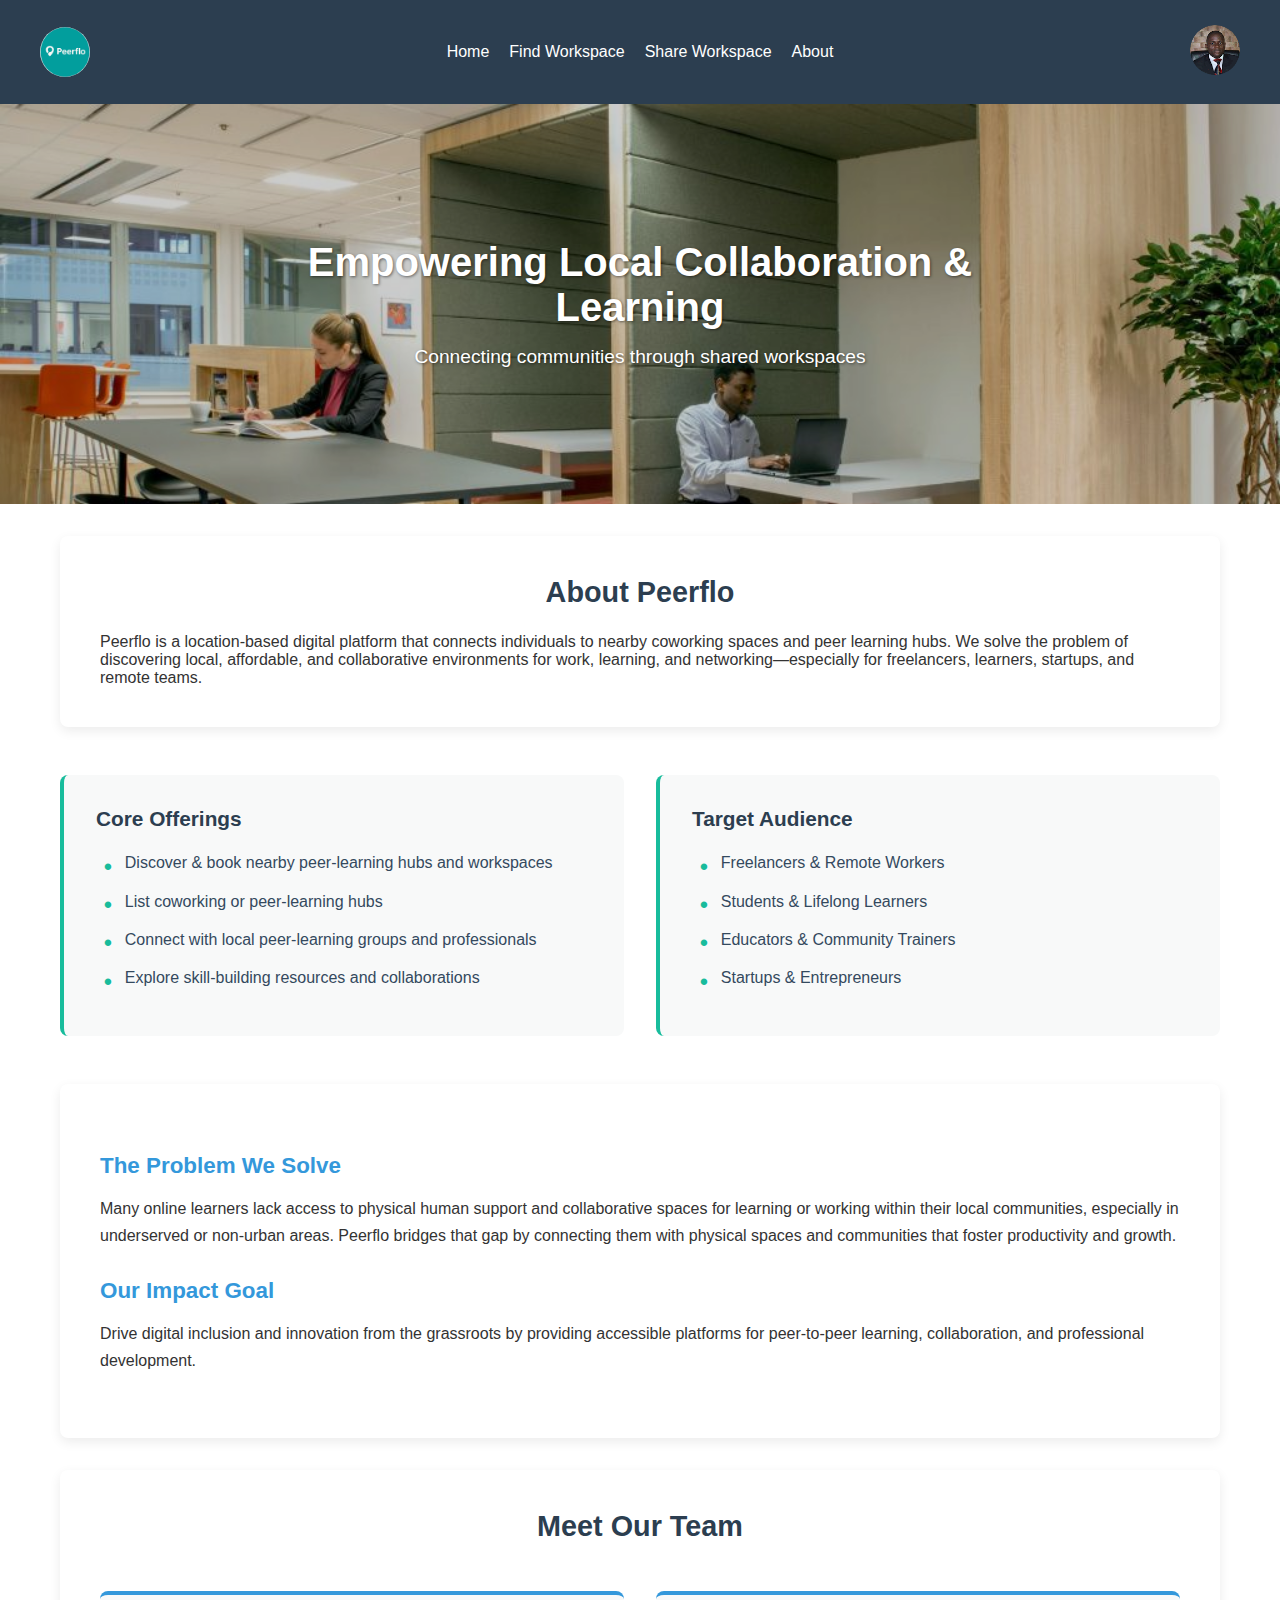
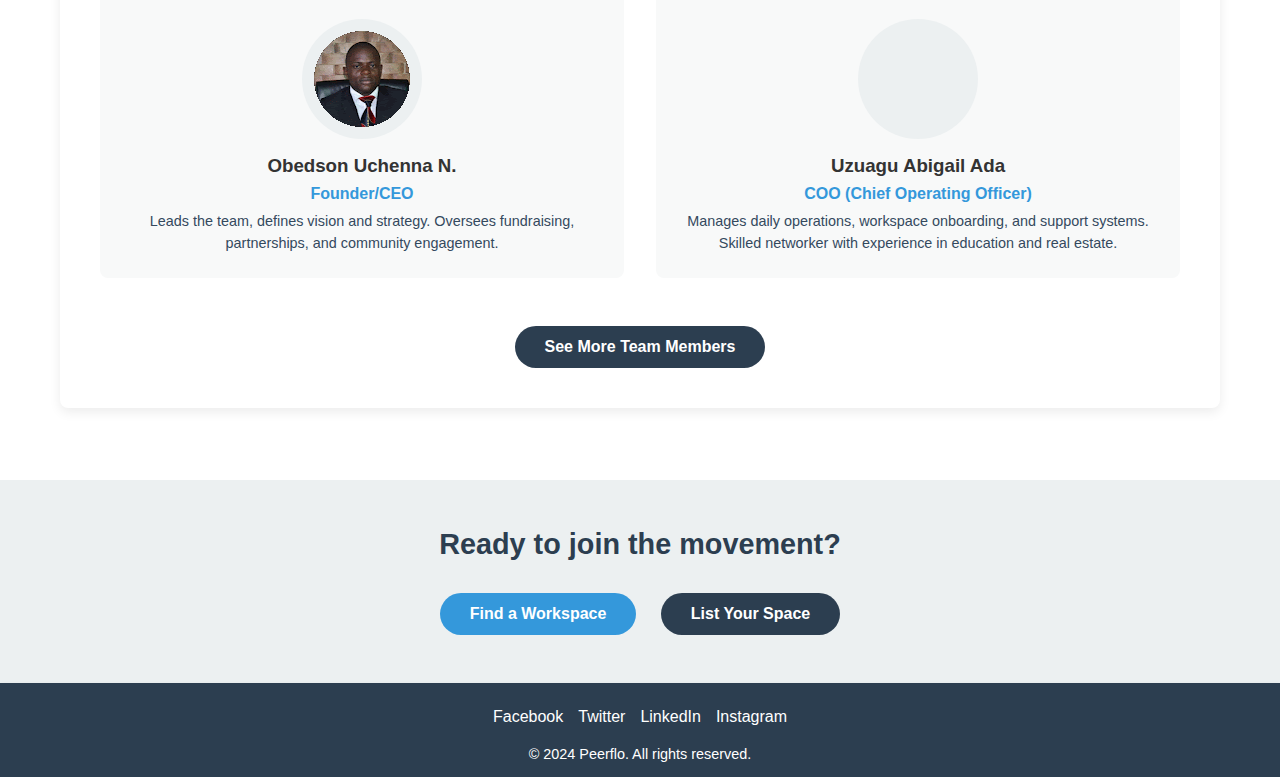
<file: about.html>
<!DOCTYPE html>
<html lang="en">
<head>
    <meta charset="UTF-8">
    <meta name="viewport" content="width=device-width, initial-scale=1.0">
    <title>About Peerflo - Local Collaboration Platform</title>
    <link rel="stylesheet" href="index.css"> <!-- Main styles -->
    <link rel="stylesheet" href="./assets/css/about.css"> <!-- About page specific -->
</head>
<body>
    <!-- Header (Synced with index.html) -->
    <header>
        <nav class="navbar">
            <div class="logo-container">
                <img class="logo" src="./assets/images/peerflo_logo.jpg" alt="Peerflo Logo">
            </div>
            <ul class="nav-links">
                <li><a href="index.html">Home</a></li>
                <li><a href="locationSearch.html">Find Workspace</a></li>
                <li><a href="form.html">Share Workspace</a></li>
                <li><a href="about.html" class="active">About</a></li>
            </ul>
            <div class="profile-icon">
                <img src="./assets/images/profile_icon.gif" alt="Profile" class="profile-logo">
                <span onclick="toggleMenu()" class="hamburger">&#9776;</span>
            </div>
        </nav>
        <!-- Mobile Menu -->
        <ul class="mobile">
            <li><a href="index.html">Home</a></li>
            <li><a href="locationSearch.html">Find Workspace</a></li>
            <li><a href="form.html">Share Workspace</a></li>
            <li><a href="about.html">About</a></li>
        </ul>
    </header>

    <main>
        <!-- Hero Section -->
        <section class="about-hero">
            <div class="hero-image-container">
                <img src="./assets/images/coworking_1.jpg" alt="People collaborating at workspace">
            </div>
            <div class="hero-text">
                <h1>Empowering Local Collaboration & Learning</h1>
                <p>Connecting communities through shared workspaces</p>
            </div>
        </section>

        <!-- Profile Section -->
        <section class="profile-section">
            <div class="profile-card">
                <h2>About Peerflo</h2>
                <p>Peerflo is a location-based digital platform that connects individuals to nearby coworking spaces and peer learning hubs. We solve the problem of discovering local, affordable, and collaborative environments for work, learning, and networking—especially for freelancers, learners, startups, and remote teams.</p>
            </div>

            <!-- Offerings Grid -->
            <div class="offerings-grid">
                <div class="offering-card">
                    <h3>Core Offerings</h3>
                    <ul>
                        <li>Discover  & book nearby peer-learning hubs and workspaces</li>
                        <li>List coworking or peer-learning hubs</li>
                        <li>Connect with local peer-learning groups and professionals</li>
                        <li>Explore skill-building resources and collaborations</li>
                    </ul>
                </div>

                <div class="offering-card">
                    <h3>Target Audience</h3>
                    <ul>
                        <li>Freelancers & Remote Workers</li>
                        <li>Students & Lifelong Learners</li>
                        <li>Educators & Community Trainers</li>
                        <li>Startups & Entrepreneurs</li>
                    </ul>
                </div>
            </div>

            <!-- Impact Section -->
            <div class="impact-card">
                <h3>The Problem We Solve</h3>
                <p>Many online learners lack access to physical human support and collaborative spaces for learning or working within their local communities, especially in underserved or non-urban areas. Peerflo bridges that gap by connecting them with physical spaces and communities that foster productivity and growth.</p>
                
                <h3>Our Impact Goal</h3>
                <p>Drive digital inclusion and innovation from the grassroots by providing accessible platforms for peer-to-peer learning, collaboration, and professional development.</p>
            </div>

            <!-- Team Section -->
            <div class="team-section">
                <h2>Meet Our Team</h2>
                <div class="team-grid">
                    <!-- Team Member 1 -->
                    <div class="team-card">
                        <div class="team-photo-placeholder">
                            <img
              src="./assets/images/profile_icon.gif"
              alt="team-photo"
            />
                        </div>
                        <h3>Obedson Uchenna N.</h3>
                        <p class="team-role">Founder/CEO </p>
                        <p class="team-bio">Leads the team, defines vision and strategy. Oversees fundraising, partnerships, and community engagement.</p>
                    </div>
                    
                    <!-- Team Member 2 -->
                    <div class="team-card">
                        <div class="team-photo-placeholder"></div>
                        <h3>Uzuagu Abigail Ada</h3>
                        <p class="team-role">COO (Chief Operating Officer)</p>
                        <p class="team-bio">Manages daily operations, workspace onboarding, and support systems. Skilled networker with experience in education and real estate.</p>
                    </div>
                    
                    <!-- Additional team members (hidden initially) -->
                    <div class="team-card hidden-team">
                        <div class="team-photo-placeholder"></div>
                        <h3>Nkechi Peace Nwabunike</h3>
                        <p class="team-role">CTO (Chief Technology Officer)</p>
                        <p class="team-bio">Oversees technology development, cybersecurity, and platform reliability. Computer Science and Cybersecurity background.</p>
                    </div>
                    
                    <div class="team-card hidden-team">
                        <div class="team-photo-placeholder"></div>
                        <h3>Nkiru Igwe-Okechukwu C.</h3>
                        <p class="team-role">CPO (Chief Product Officer)</p>
                        <p class="team-bio">Focuses on user experience (UX), product features, and peer learning platform design. Cybersecurity knowledge + leadership experience.</p>
                    </div>
                    
                    <div class="team-card hidden-team">
                        <div class="team-photo-placeholder"></div>
                        <h3>Ike-Muonso Chidimma. B</h3>
                        <p class="team-role">CMO (Chief Marketing Officer)</p>
                        <p class="team-bio">Leads marketing, branding, content creation, and user acquisition. Skilled in Data Analysis, Visualization, and Graphics.</p>
                    </div>
                    
                    <div class="team-card hidden-team">
                        <div class="team-photo-placeholder"></div>
                        <h3>Purity Ebubechukwu Oguji</h3>
                        <p class="team-role">CFO (Chief Financial Officer)</p>
                        <p class="team-bio">Handles finances, fundraising planning, financial projections, and reporting. Background in health/public service + skills in AI/ML.</p>
                    </div>
                </div>
                <button id="seeMoreBtn" class="see-more-btn">See More Team Members</button>
            </div>
        </section>

        <!-- CTA Section -->
        <section class="about-cta">
            <h2>Ready to join the movement?</h2>
            <a href="locationSearch.html" class="cta-button">Find a Workspace</a>
            <a href="form.html" class="cta-button secondary">List Your Space</a>
        </section>
    </main>

    <!-- Footer -->
    <footer>
        <div class="footer-links">
            <a href="#">Facebook</a>
            <a href="#">Twitter</a>
            <a href="#">LinkedIn</a>
            <a href="#">Instagram</a>
        </div>
        <p>&copy; 2024 Peerflo. All rights reserved.</p>
    </footer>

    <script src="./assets/js/util.js"></script>
    
</body>
</html>
</file>
<file: assets/css/about.css>
/* about.css - Peerflo About Page Styles */
/* Maintains all index.html styling while adding page-specific elements */

/* ===== Hero Section ===== */
.about-hero {
  position: relative;
  height: 400px;
  margin-bottom: 2rem;
  overflow: hidden;
}

.hero-image-container img {
  width: 100%;
  height: 100%;
  object-fit: cover;
  filter: brightness(0.8);
}

.hero-text {
  position: absolute;
  top: 50%;
  left: 50%;
  transform: translate(-50%, -50%);
  text-align: center;
  color: white;
  width: 90%;
  max-width: 800px;
  text-shadow: 1px 1px 3px rgba(0,0,0,0.5);
}

.hero-text h1 {
  font-size: 2.5rem;
  margin-bottom: 1rem;
}

.hero-text p {
  font-size: 1.2rem;
}

/* ===== Content Sections ===== */
.profile-section {
  max-width: 1200px;
  margin: 0 auto;
  padding: 0 20px 40px;
}

.profile-card, 
.impact-card,
.team-section {
  background: white;
  border-radius: 8px;
  padding: 2.5rem;
  margin: 2rem 0;
  box-shadow: 0 4px 12px rgba(0,0,0,0.08);
}

.profile-card h2,
.team-section h2 {
  color: #2c3e50;
  margin-bottom: 1.5rem;
  font-size: 1.8rem;
  text-align: center;
}

/* ===== Grid Layouts ===== */
.offerings-grid {
  display: grid;
  grid-template-columns: repeat(auto-fit, minmax(300px, 1fr));
  gap: 2rem;
  margin: 3rem 0;
}

.team-grid {
  display: grid;
  grid-template-columns: repeat(auto-fit, minmax(280px, 1fr));
  gap: 2rem;
  margin: 3rem 0;
}

.offering-card {
  background: #f8f9f9;
  padding: 2rem;
  border-radius: 8px;
  transition: transform 0.3s ease, box-shadow 0.3s ease;
  border-left: 4px solid #18bc9c;
}

.team-card {
  background: #f8f9f9;
  padding: 1.5rem;
  border-radius: 8px;
  transition: transform 0.3s ease, box-shadow 0.3s ease;
  text-align: center;
  border-top: 4px solid #3498db;
}

.team-photo-placeholder {
  width: 120px;
  height: 120px;
  margin: 0 auto 1rem;
  border-radius: 50%;
  background-color: #ecf0f1;
  display: flex;
  align-items: center;
  justify-content: center;
  color: #7f8c8d;
  font-size: 3rem;
}

.team-role {
  color: #3498db;
  font-weight: 600;
  margin: 0.5rem 0;
}

.team-bio {
  color: #34495e;
  font-size: 0.9rem;
  line-height: 1.5;
}

.hidden-team {
  display: none;
}

.offering-card:hover,
.team-card:hover {
  transform: translateY(-5px);
  box-shadow: 0 6px 16px rgba(0,0,0,0.1);
}

.offering-card h3 {
  color: #2c3e50;
  margin-bottom: 1.2rem;
  font-size: 1.3rem;
}

.offering-card ul {
  list-style-type: none;
  padding-left: 0;
}

.offering-card li {
  margin-bottom: 0.8rem;
  padding-left: 1.8rem;
  position: relative;
  color: #34495e;
  line-height: 1.6;
}

.offering-card li:before {
  content: "•";
  color: #18bc9c;
  font-weight: bold;
  font-size: 1.4rem;
  position: absolute;
  left: 0.5rem;
  top: -0.1rem;
}

/* ===== Impact Section ===== */
.impact-card h3 {
  color: #3498db;
  margin: 1.8rem 0 1rem;
  font-size: 1.4rem;
}

.impact-card p {
  margin-bottom: 1.5rem;
  line-height: 1.7;
}

/* ===== CTA Section ===== */
.about-cta {
  text-align: center;
  padding: 3rem 0;
  background: #ecf0f1;
}

.about-cta h2 {
  color: #2c3e50;
  margin-bottom: 2rem;
  font-size: 1.8rem;
}

.cta-button {
  display: inline-block;
  background: #3498db;
  color: white;
  padding: 12px 30px;
  border-radius: 50px;
  text-decoration: none;
  font-weight: 600;
  margin: 0 10px;
  transition: background 0.3s, transform 0.3s;
  border: none;
  cursor: pointer;
  font-size: 1rem;
}

.see-more-btn {
  display: block;
  background: #2c3e50;
  color: white;
  padding: 12px 30px;
  border-radius: 50px;
  text-decoration: none;
  font-weight: 600;
  margin: 2rem auto 0;
  transition: background 0.3s, transform 0.3s;
  border: none;
  cursor: pointer;
  font-size: 1rem;
}

.see-more-btn:hover {
  background: #1a252f;
  transform: translateY(-2px);
}

.cta-button:hover {
  background: #2980b9;
  transform: translateY(-2px);
}

.cta-button.secondary {
  background: #2c3e50;
}

.cta-button.secondary:hover {
  background: #1a252f;
}

/* ===== Responsive Adjustments ===== */
@media (max-width: 768px) {
  .about-hero {
      height: 300px;
  }
  
  .hero-text h1 {
      font-size: 2rem;
  }
  
  .hero-text p {
      font-size: 1rem;
  }
  
  .profile-card, 
  .impact-card,
  .team-section {
      padding: 1.8rem;
  }
  
  .cta-button {
      display: block;
      margin: 10px auto;
      max-width: 250px;
  }

  .team-grid {
      grid-template-columns: 1fr;
  }
}

@media (max-width: 480px) {
  .about-hero {
      height: 250px;
  }
  
  .hero-text h1 {
      font-size: 1.6rem;
  }
  
  .offering-card {
      padding: 1.5rem;
  }

  .team-card {
      padding: 1.2rem;
  }
}
</file>
<file: index.css>
/* Reset */
* {
  margin: 0;
  padding: 0;
  box-sizing: border-box;
}

body {
  font-family: Arial, sans-serif;
  color: #333;
  height: 100vh;
}

/* Header */
.navbar {
  display: flex;
  align-items: center;
  justify-content: space-between;
  padding: 10px 20px;
  background-color: #2c3e50;
  color: #fff;

  @media (width <= 768px) {
    padding: 5px 5px;
  }

  .logo {
    height: 50px;
    display: block;
    width: 50px; /* Maintain aspect ratio */
    border-radius: 50%;
  }

  .profile-icon {
    @media (width <= 768px) {
      display: flex;
      align-items: center;
      gap: 1rem;
    }
  }

  .profile-icon img {
    height: 50px;
    width: 50px;
    border-radius: 50%;
  }

  .nav-links {
    list-style: none;
    width: 100%;
    display: flex;
    justify-content: center;
    align-items: center;
    gap: 20px;

    @media (width <= 768px) {
      display: none;
      flex-direction: column;
      gap: 10px;
    }

    li {
      &:hover {
        scale: 1.05;
      }
      a {
        color: #fff;
        text-decoration: none;
        /* font-weight: bold; */
      }
    }
  }
}

.hamburger {
  font-size: 24px;
  cursor: pointer;
  display: none;

  @media (width<= 768px) {
    display: block;
  }
}

.nav-links {
  list-style: none;
  display: flex;
  gap: 20px;
}

.mobile {
  display: flex;
  overflow: hidden;
  gap: 10px;
  height: 0;
  flex-direction: column;
  /* transition: height 13s ease-in-out; */
  li {
    list-style-type: none;
    &:hover {
      scale: 1.05;
    }
    a {
      text-decoration: none;
      color: white;
    }
  }
}

.mobileShow {
  height: max-content;
  padding-top: 1.5rem;
  @media (width > 768px) {
    display: none;
  }
}

/* main{
    height: 100%;
    overflow-y: scroll;
} */

.navbar .active {
  display: block;
}

/* Carousel Section */
.carousel-section {
  background: #f7f7f7;
  padding: 20px;
  display: flex;
  justify-content: center;
  align-items: center;

  .carousel {
    display: flex;
    overflow-x: auto;
    gap: 20px;
    position: relative;
    width: 100%;
    max-width: 600px;
    max-height: 300px;
    height: 100%;
    overflow: hidden;

    img {
      max-width: 600px;
      max-height: 300px;
      height: 100%;
      width: 100%;
      border-radius: 10px;
    }
  }
}

/* CTA Section */
.cta-section {
  padding: 40px;
  text-align: center;
  background-color: #eee;
  h2 {
    font-size: 28px;
    color: #00796b;
  }
  p {
    margin: 20px 0;
    font-size: 18px;
  }
  .cta-button {
    background-color: #00796b;
    color: #fff;
    padding: 12px 20px;
    border: none;
    border-radius: 5px;
    cursor: pointer;
    font-size: 1em;
    transition: background-color 0.3s;
    &:hover {
      background-color: #004d40;
    }
  }
}

/* Data Section */
.data-section {
  padding: 40px;
  text-align: center;
  background: #f7f7f7;

  @media (width <= 768px) {
    padding: 10px;
  }
}

.chart-container {
  width: 100%;
  max-width: 900px;
  margin: 20px auto;
  overflow-x: scroll;
  scrollbar-width: none;

  #myChart {
    width: 100% !important;
    height: 100% !important;
  }
}

.chart-container img {
  max-width: 90%;
  border-radius: 10px;
}

.chart-description {
  font-size: 16px;
  color: #666;
}

/* Header and Footer */
header,
footer {
  background-color: #2c3e50;
  color: #fff;
  padding: 15px 20px;
  text-align: center;
  box-shadow: 0 2px 4px rgba(0, 0, 0, 0.1);

  @media (width <= 768px) {
    padding: 10px 10px;
  }
}

/* Footer */
footer {
  background-color: #2c3e50;
  color: #fff;
  padding: 15px 20px;
  text-align: center;

  .footer-links {
    display: flex;
    justify-content: center;
    gap: 15px;
    padding: 10px 0;

    @media (width <= 768px) {
      gap: 10px;
    }

    a {
      color: white;
      text-decoration: none;
      font-size: 1em;
      &:hover {
        color: #ddd;
        scale: 1.05;
      }
    }
  }
  p {
    margin-top: 10px;
    font-size: 0.9em;
  }

  div {
    display: flex;
    justify-content: center;
    gap: 15px;
  }
}

/* Responsive */
@media (max-width: 768px) {
  .menu-toggle .hamburger {
    display: block;
  }
}

.slide {
  display: none;
  width: 100%;
}
</file>
